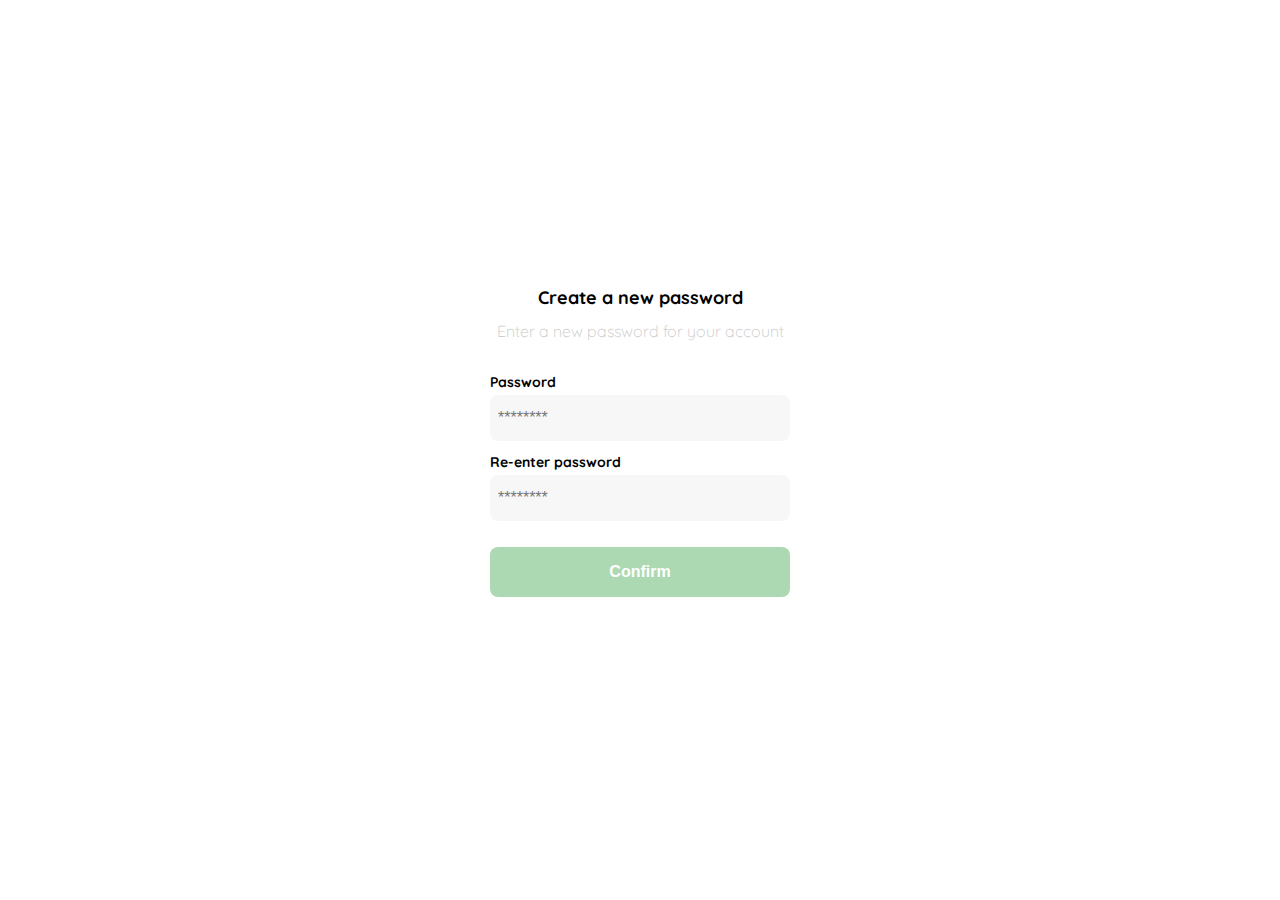
<file: clase1.html>
<!DOCTYPE html>
<html lang="en">
<head>
    <meta charset="UTF-8">
    <meta name="viewport" content="width=>, initial-scale=1.0">
    <link rel="preconnect" href="https://fonts.googleapis.com">
    <link rel="preconnect" href="https://fonts.gstatic.com" crossorigin>
    <link href="https://fonts.googleapis.com/css2?family=Lilita+One&family=Quicksand:wght@300;500;700&family=Rubik:wght@800&display=swap" rel="stylesheet">
    <style>
        :root {
            --white: #ffffff;
            --black: #000000;
            --very-light-pink: #c7c7c7;
            --text-input-field: #f7f7f7;
            --hospital-green: #acd9b2;
            --sm: 14px;
            --md: 16px;
            --lg: 18px;
        }
        body {
            margin: 0;
            font-family: 'Quicksand', sans-serif;
        }
        .login {
            width: 100%;
            height: 100vh;
            display: grid;
            place-items: center;
        }
        .form-container {
            display: grid;
            grid-template-rows: auto 1fr auto;
            width: 300px;
        }
        .logo {
            width: 150px;
            margin-bottom: 48px;
            justify-self: center;
            display: none;
        }
        .title {
            font-size: var(--lg);
            margin-bottom: 12px;
            text-align: center;
        }
        .subtitle {
            color: var(--very-light-pink);
            font-size: var(--md);
            font-weight: 300;
            margin-top: 0;
            margin-bottom: 32px;
            text-align: center;
        }
        .form {
            display: flex;
            flex-direction: column;
        }
        .label {
            font-size: var(--sm);
            font-weight: bold;
            margin-bottom: 4px;
        }
        .input {
            background-color: var(--text-input-field);
            border: none;
            border-radius: 8px;
            height: 30px;
            font-size: var(--md);
            padding: 8px;
            margin-bottom: 12px;
        }
        .primary-button {
            background-color: var(--hospital-green);
            border-radius: 8px;
            border: none;
            color: var(--white);
            height: 50px;
            width: 100%;
            cursor: pointer;
            font-size: var(--md);
            font-weight: bold;
        }
        .login-button {
          margin-top: 14px;
          margin-bottom: 30px;  
        }
        @media (max-width: 640px) {
            .logo {
                display: block;
            }
        }
    </style>
    <title>Document</title>
</head>
<body>
    <div class="login">
        <div class="form-container">
            <img src="./logos/logo_yard_sale.svg" alt="logo" class="logo">

            <h1 class="title">Create a new password</h1>
            <p class="subtitle">Enter a new password for your account</p>

            <form action="/" class="form">
                <label for="password" class="label">Password</label>
                <input type="password" id="password" placeholder="********" class="input input-áserpd">

                <label for="new-password" class="label">Re-enter password</label>
                <input type="password" id="new-password" placeholder="********" class="input input-áserpd">

                <input type="submit" value="Confirm" class="primary-button login-button">
            </form>
        </div>
    </div>
</body>
</html>
</file>
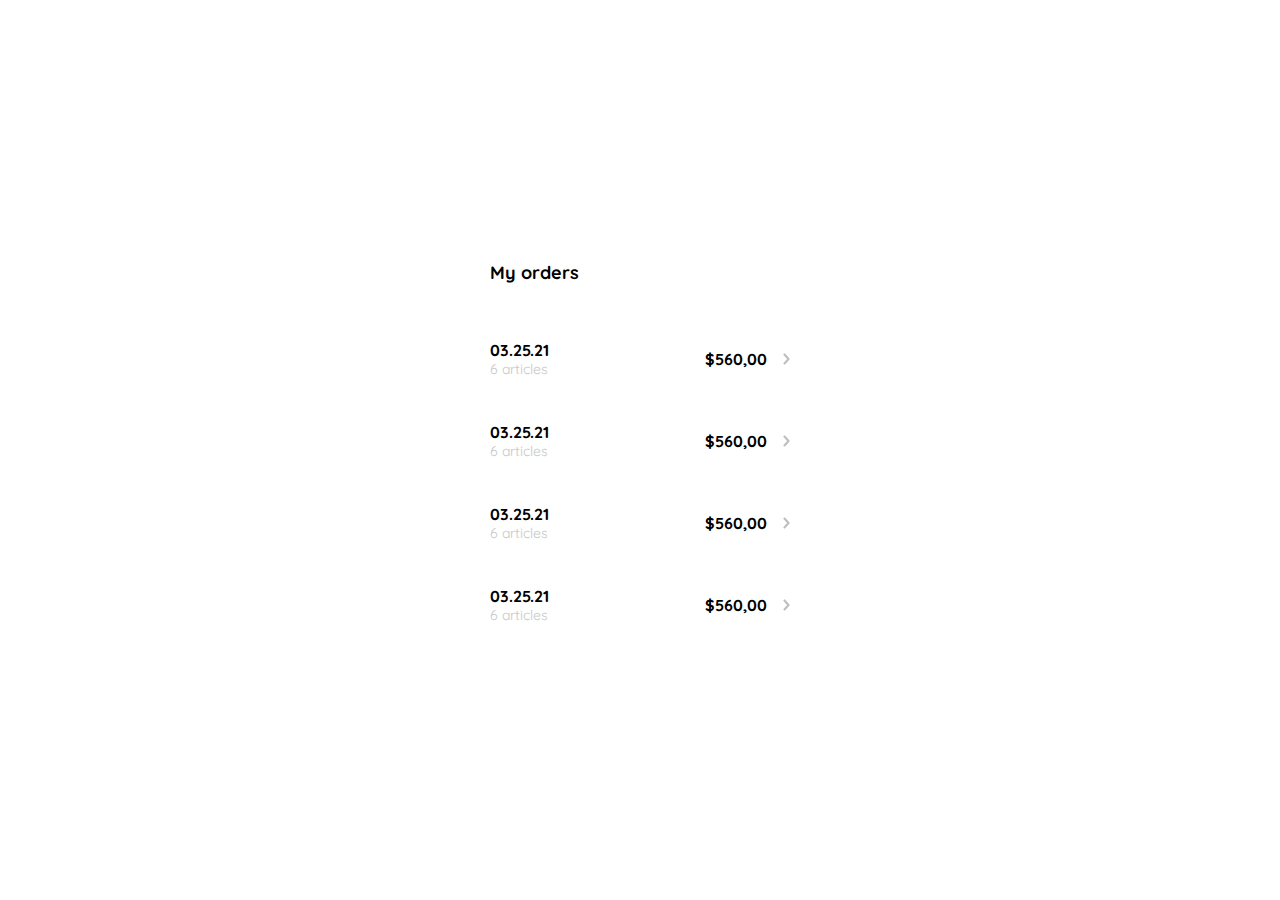
<file: clase10.html>
<!DOCTYPE html>
<html lang="en">
<head>
    <meta charset="UTF-8">
    <meta name="viewport" content="width=device-width, initial-scale=1.0">
    <title>Document</title>
    <link rel="preconnect" href="https://fonts.googleapis.com">
    <link rel="preconnect" href="https://fonts.gstatic.com" crossorigin>
    <link href="https://fonts.googleapis.com/css2?family=Lilita+One&family=Quicksand:wght@300;500;700&family=Rubik:wght@800&display=swap" rel="stylesheet">
    <style>
        :root {
            --white: #ffffff;
            --black: #000000;
            --very-light-pink: #c7c7c7;
            --text-input-field: #f7f7f7;
            --hospital-green: #acd9b2;
            --sm: 14px;
            --md: 16px;
            --lg: 18px;
        }
        body {
            margin: 0;
            font-family: 'Quicksand', sans-serif;
        }
        .my-order {
            width: 100%;
            height: 100vh;
            display: grid;
            place-items: center;
        }
        .title {
            font-size: var(--lg);
            margin-bottom: 40px;
        }
        .my-order-container {
            display: grid;
            grid-template-rows: auto 1fr auto;
            width: 300px;
        }
        .my-order-content {
            display: flex;
            flex-direction: column;
        }
        .order {
            display: grid;
            grid-template-columns: auto 1fr auto;
            gap: 16px;
            align-items: center;
            margin-bottom: 12px;
        }
        .order p:nth-child(1) {
            display: flex;
            flex-direction: column;
        }
        .order p span:nth-child(1) {
            font-size: var(--md);
            font-weight: bold;
        }
        .order p span:nth-child(2) {
            font-size: var(--sm);
            color: var(--very-light-pink);
        }
        .order p:nth-child(2) {
            text-align: end;
            font-weight: bold;
        }
    </style>
</head>
<body>
    <div class="my-order">
        <div class="my-order-container">

            <h1 class="title">My orders</h1>

            <div class="my-order-content">
                <div class="order">
                    <p>
                        <span>03.25.21</span>
                        <span>6 articles</span>
                    </p>
                    <p>$560,00</p>
                    <img src="./icons/flechita.svg" alt="arrow">
                </div>
            </div>

            <div class="my-order-content">
                <div class="order">
                    <p>
                        <span>03.25.21</span>
                        <span>6 articles</span>
                    </p>
                    <p>$560,00</p>
                    <img src="./icons/flechita.svg" alt="arrow">
                </div>
            </div>

            <div class="my-order-content">
                <div class="order">
                    <p>
                        <span>03.25.21</span>
                        <span>6 articles</span>
                    </p>
                    <p>$560,00</p>
                    <img src="./icons/flechita.svg" alt="arrow">
                </div>
            </div>

            <div class="my-order-content">
                <div class="order">
                    <p>
                        <span>03.25.21</span>
                        <span>6 articles</span>
                    </p>
                    <p>$560,00</p>
                    <img src="./icons/flechita.svg" alt="arrow">
                </div>
            </div>
        </div>
    </div>
</body>
</html>
</file>
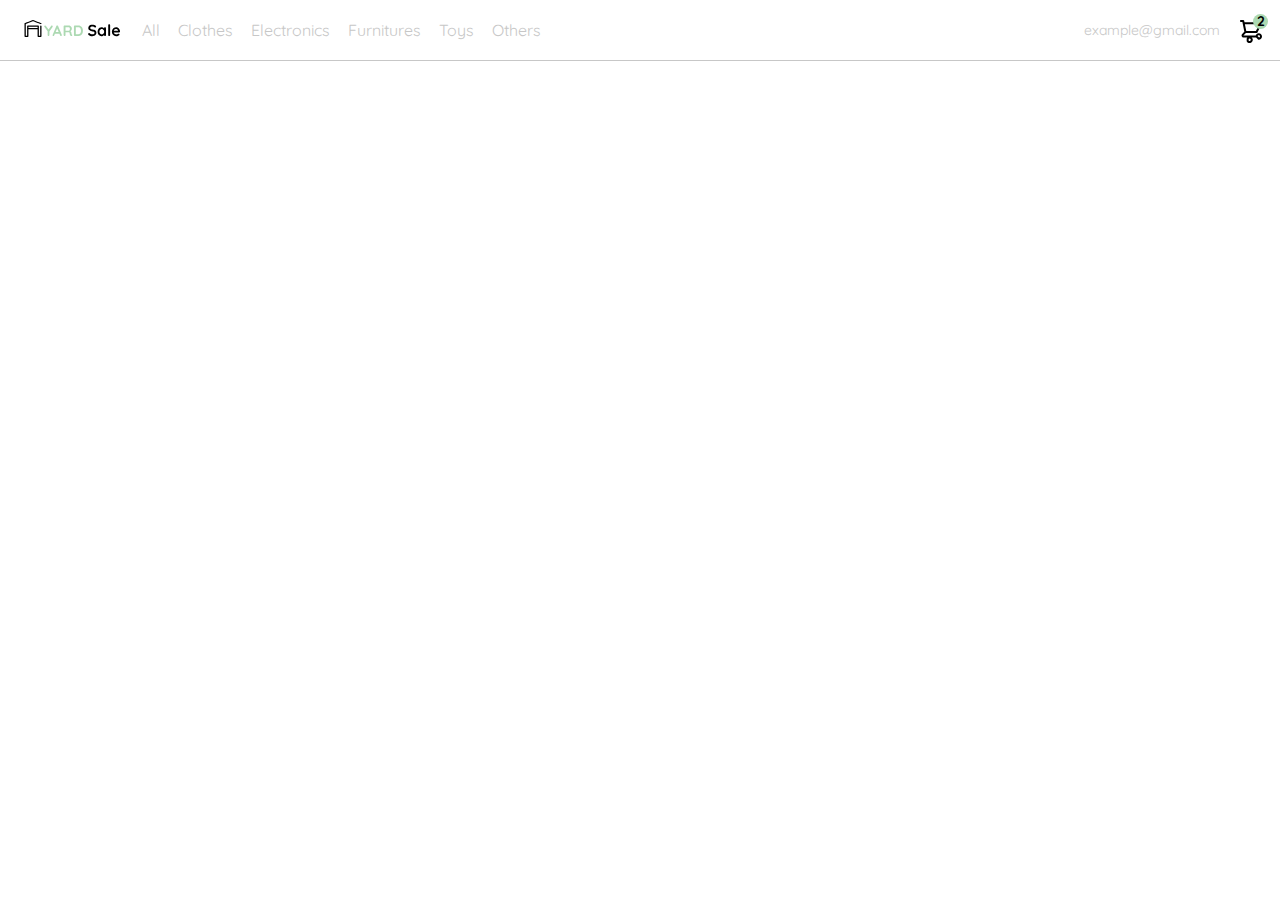
<file: clase11.html>
<!DOCTYPE html>
<html lang="en">
<head>
    <meta charset="UTF-8">
    <meta name="viewport" content="width=device-width, initial-scale=1.0">
    <title>Document</title>
    <link rel="preconnect" href="https://fonts.googleapis.com">
    <link rel="preconnect" href="https://fonts.gstatic.com" crossorigin>
    <link href="https://fonts.googleapis.com/css2?family=Lilita+One&family=Quicksand:wght@300;500;700&family=Rubik:wght@800&display=swap" rel="stylesheet">
    <style>
        :root {
            --white: #ffffff;
            --black: #000000;
            --very-light-pink: #c7c7c7;
            --text-input-field: #f7f7f7;
            --hospital-green: #acd9b2;
            --sm: 14px;
            --md: 16px;
            --lg: 18px;
        }
        body {
            margin: 0;
            font-family: 'Quicksand', sans-serif;
        }
        nav {
            display: flex;
            justify-content: space-between;
            padding: 0 24px;
            border-bottom: 1px solid var(--very-light-pink);
        }
        .menu {
            display: none;
        }
        .logo {
            width: 100px;
        }
        .navbar-left ul,
        .navbar-right ul {
            list-style: none;
            padding: 0;
            margin: 0;
            display: flex;
            align-items: center;
            height: 60px;
        }
        .navbar-left {
            display: flex;
        }
        .navbar-left ul {
            margin-left: 12px;
        }
        .navbar-left ul li a,
        .navbar-right ul li a {
            text-decoration: none;
            color: var(--very-light-pink);
            border: 1px solid var(--white);
            padding: 8px;
            border-radius: 8px;
        }
        .navbar-left ul li a:hover,
        .navbar-right ul li a:hover {
            border: 1px solid var(--hospital-green);
            color: var(--hospital-green);
        }
        .navbar-email {
            color: var(--very-light-pink);
            font-size: var(--sm);
            margin-right: 12px;
        }
        .navbar-shopping-cart {
            position: relative;
            top: 3px;
            right: -7px;
        }
        .navbar-shopping-cart div {
            width: 15px;
            height: 15px;
            background-color: var(--hospital-green);
            border-radius: 50%;
            font-size: var(--sm);
            font-weight: bold;
            position: absolute;
            top: -5px;
            right: -5px;
            display: flex;
            align-items: center;
            justify-content: center;
        }
        @media (max-width: 640px) {
            .menu {
                display: block;
            }
            .navbar-left ul {
                display: none;
            }
            .navbar-email {
                display: none;
            }
        }
    </style>
</head>
<body>
    <nav>
        <img src="./icons/icon_menu.svg" alt="menu" class="menu">

        <div class="navbar-left">
            <img src="./logos/logo_yard_sale.svg" alt="logo">

            <ul>
                <li>
                    <a href="/">All</a>
                </li>
                <li>
                    <a href="/">Clothes</a>
                </li>
                <li>
                    <a href="/">Electronics</a>
                </li>
                <li>
                    <a href="/">Furnitures</a>
                </li>
                <li>
                    <a href="/">Toys</a>
                </li>
                <li>
                    <a href="/">Others</a>
                </li>
            </ul>
        </div>

        <div class="navbar-right">
            <ul>
                <li class="navbar-email">example@gmail.com</li>
                <li class="navbar-shopping-cart">
                    <img src="./icons/icon_shopping_cart.svg" alt="shopping cart">
                    <div>2</div>
                </li>
            </ul>
        </div>
    </nav>
</body>
</html>
</file>
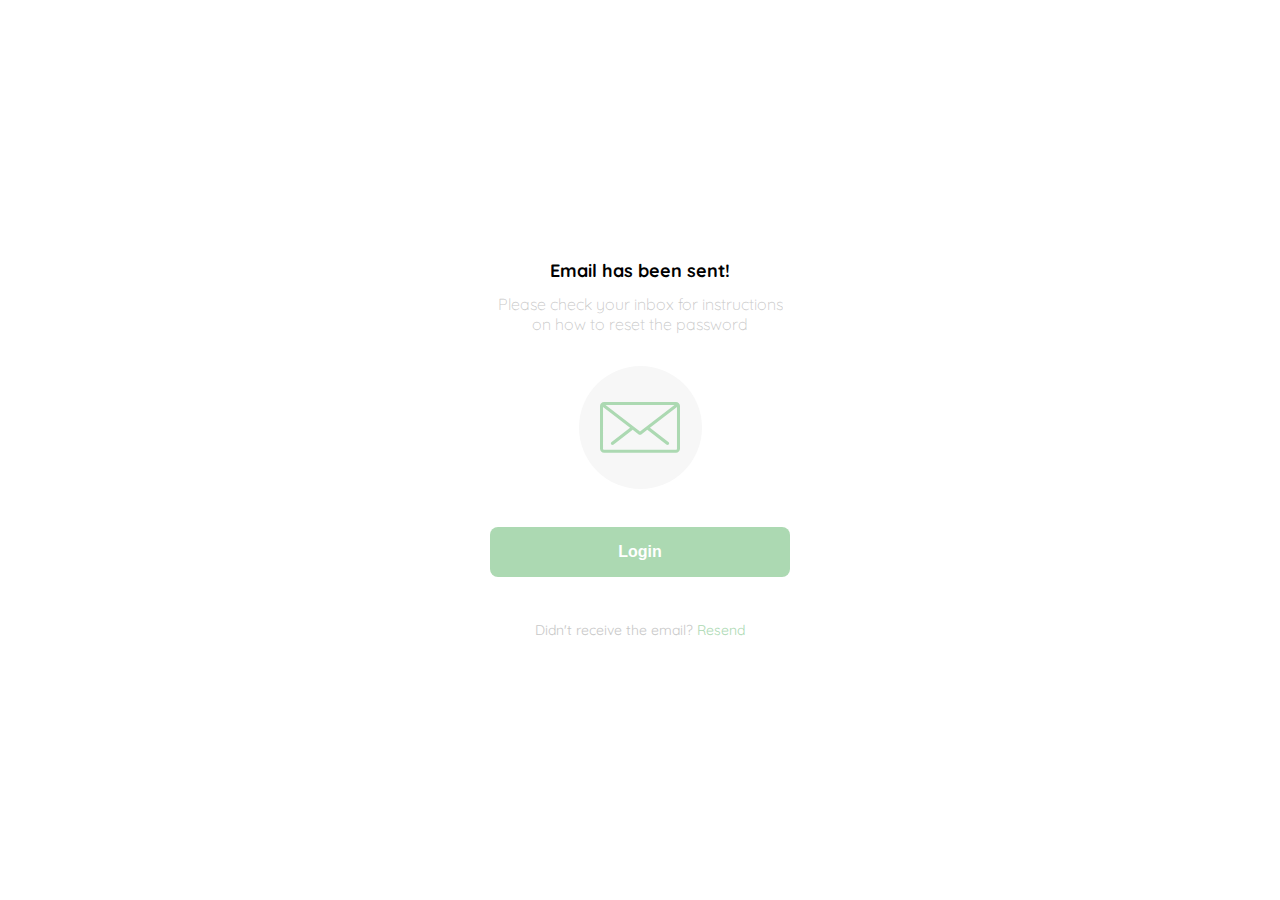
<file: clase2.html>
<!DOCTYPE html>
<html lang="en">
<head>
    <meta charset="UTF-8">
    <meta name="viewport" content="width=>, initial-scale=1.0">
    <link rel="preconnect" href="https://fonts.googleapis.com">
    <link rel="preconnect" href="https://fonts.gstatic.com" crossorigin>
    <link href="https://fonts.googleapis.com/css2?family=Lilita+One&family=Quicksand:wght@300;500;700&family=Rubik:wght@800&display=swap" rel="stylesheet">
    <style>
        :root {
            --white: #ffffff;
            --black: #000000;
            --very-light-pink: #c7c7c7;
            --text-input-field: #f7f7f7;
            --hospital-green: #acd9b2;
            --sm: 14px;
            --md: 16px;
            --lg: 18px;
        }
        body {
            margin: 0;
            font-family: 'Quicksand', sans-serif;
        }
        .login {
            width: 100%;
            height: 100vh;
            display: grid;
            place-items: center;
        }
        .form-container {
            display: grid;
            grid-template-rows: auto 1fr auto;
            width: 300px;
            justify-items: center;
        }
        .logo {
            width: 150px;
            margin-bottom: 48px;
            justify-self: center;
            display: none;
        }
        .title {
            font-size: var(--lg);
            margin-bottom: 12px;
            text-align: center;
        }
        .subtitle {
            color: var(--very-light-pink);
            font-size: var(--md);
            font-weight: 300;
            margin-top: 0;
            margin-bottom: 32px;
            text-align: center;
        }
        .email-image {
            width: 123px;
            height: 123px;
            border-radius: 50%;
            background-color: var(--text-input-field);
            display: flex;
            justify-content: center;
            align-items: center;
            margin-bottom: 24px;
        }
        .email-image img {
            width: 80px;
        }
        .resend {
            font-size: var(--sm);
        }
        .resend span {
            color: var(--very-light-pink);
        }
        .resend a {
            color: var(--hospital-green);
            text-decoration: none;
        }
        .primary-button {
            background-color: var(--hospital-green);
            border-radius: 8px;
            border: none;
            color: var(--white);
            height: 50px;
            width: 100%;
            cursor: pointer;
            font-size: var(--md);
            font-weight: bold;
        }
        .login-button {
          margin-top: 14px;
          margin-bottom: 30px;  
        }
        @media (max-width: 640px) {
            .logo {
                display: block;
            }
        }
    </style>
    <title>Document</title>
</head>
<body>
    <div class="login">
        <div class="form-container">
            <img src="./logos/logo_yard_sale.svg" alt="logo" class="logo">

            <h1 class="title">Email has been sent!</h1>
            <p class="subtitle">Please check your inbox for instructions on how to reset the password</p>

            <div class="email-image">
                <img src="./icons/email.svg" alt="email">
            </div>

            <button class="primary-button login-button">Login</button>

            <p class="resend">
                <span>Didn't receive the email?</span>
                <a href="/">Resend</a>
            </p>
        </div>
    </div>
</body>
</html>
</file>
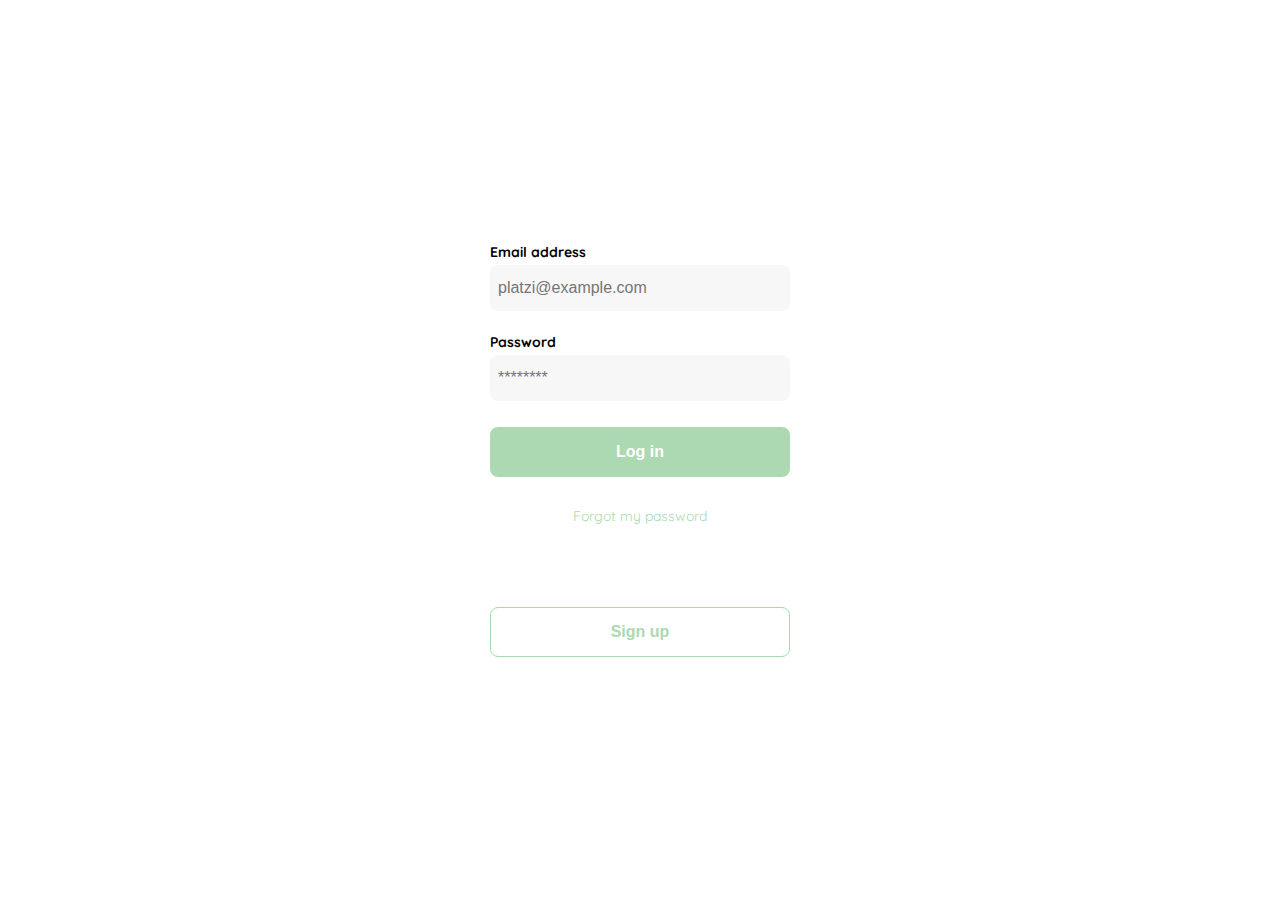
<file: clase3.html>
<!DOCTYPE html>
<html lang="en">
<head>
    <meta charset="UTF-8">
    <meta name="viewport" content="width=>, initial-scale=1.0">
    <link rel="preconnect" href="https://fonts.googleapis.com">
    <link rel="preconnect" href="https://fonts.gstatic.com" crossorigin>
    <link href="https://fonts.googleapis.com/css2?family=Lilita+One&family=Quicksand:wght@300;500;700&family=Rubik:wght@800&display=swap" rel="stylesheet">
    <style>
        :root {
            --white: #ffffff;
            --black: #000000;
            --very-light-pink: #c7c7c7;
            --text-input-field: #f7f7f7;
            --hospital-green: #acd9b2;
            --sm: 14px;
            --md: 16px;
            --lg: 18px;
        }
        body {
            margin: 0;
            font-family: 'Quicksand', sans-serif;
        }
        .login {
            width: 100%;
            height: 100vh;
            display: grid;
            place-items: center;
        }
        .form-container {
            display: grid;
            grid-template-rows: auto 1fr auto;
            width: 300px;
        }
        .logo {
            width: 150px;
            margin-bottom: 48px;
            justify-self: center;
            display: none;
        }
        .form {
            display: flex;
            flex-direction: column;
            margin-bottom: 30px;
        }
        .form a {
            color: var(--hospital-green);
            font-size: var(--sm);
            text-align: center;
            text-decoration: none;
            margin-bottom: 52px;
        }
        .label {
            font-size: var(--sm);
            font-weight: bold;
            margin-bottom: 4px;
        }
        .input {
            background-color: var(--text-input-field);
            border: none;
            border-radius: 8px;
            height: 30px;
            font-size: var(--md);
            padding: 8px;
            margin-bottom: 12px;
        }
        .input-email {
            margin-bottom: 22px;
        }
        .primary-button {
            background-color: var(--hospital-green);
            border-radius: 8px;
            border: none;
            color: var(--white);
            height: 50px;
            width: 100%;
            cursor: pointer;
            font-size: var(--md);
            font-weight: bold;
        }
        .secondary-button {
            background-color: var(--white);
            border-radius: 8px;
            border: 1px solid var(--hospital-green);
            color: var(--hospital-green);
            height: 50px;
            width: 100%;
            cursor: pointer;
            font-size: var(--md);
            font-weight: bold;
        }
        .login-button {
          margin-top: 14px;
          margin-bottom: 30px;  
        }
        @media (max-width: 640px) {
            .logo {
                display: block;
            }
            .form {
                margin-bottom: 90px;
            }
        }
    </style>
    <title>Document</title>
</head>
<body>
    <div class="login">
        <div class="form-container">
            <img src="./logos/logo_yard_sale.svg" alt="logo" class="logo">

            <form action="/" class="form">
                <label for="email" class="label">Email address</label>
                <input type="text" id="email" placeholder="platzi@example.com" class="input input-email">

                <label for="password" class="label">Password</label>
                <input type="password" id="password" placeholder="********" class="input input-password">

                <input type="submit" value="Log in" class="primary-button login-button">

                <a href="/">Forgot my password</a>
            </form>

            <button class="secondary-button singup-button">Sign up</button>
        </div>
    </div>
</body>
</html>
</file>
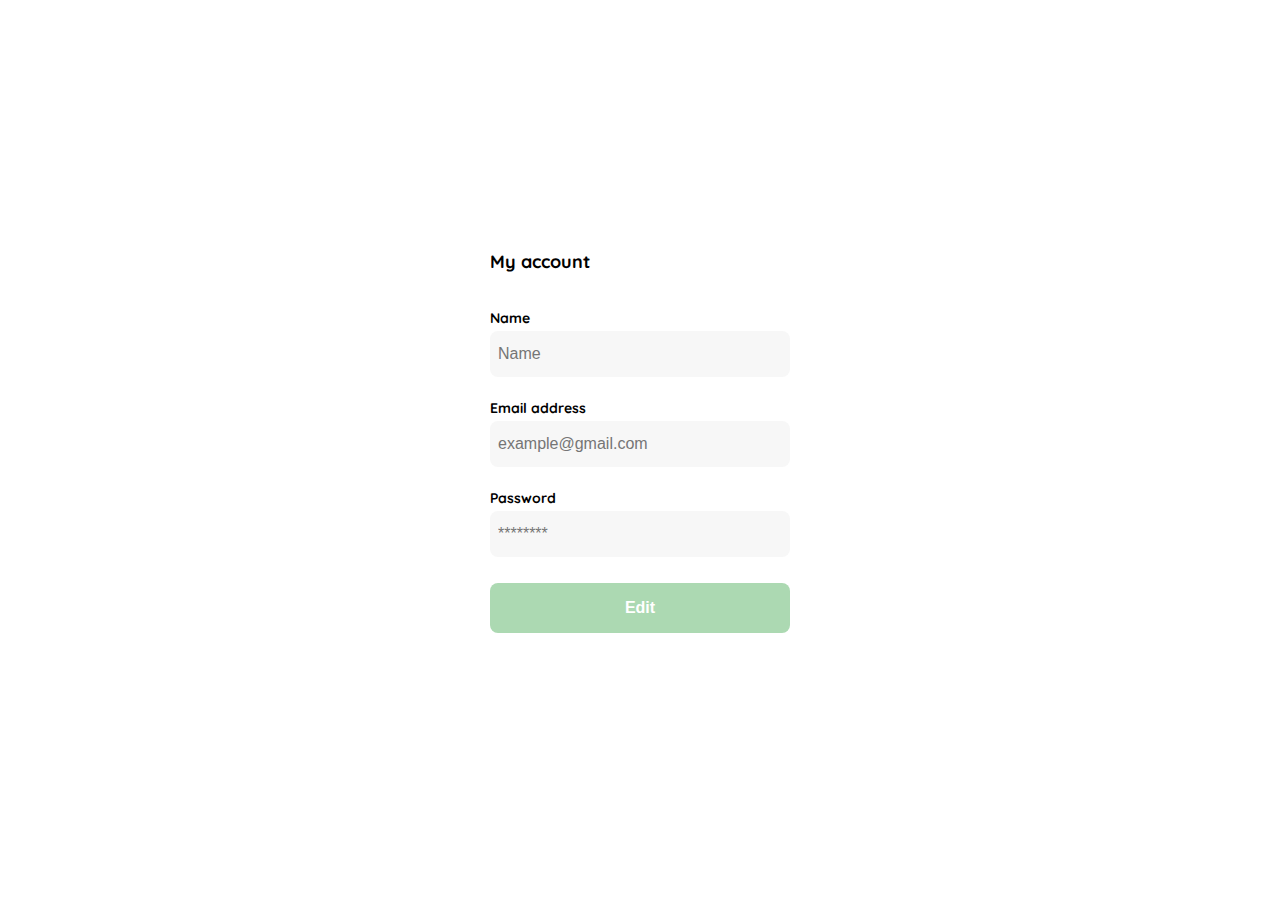
<file: clase4.html>
<!DOCTYPE html>
<html lang="en">
<head>
    <meta charset="UTF-8">
    <meta name="viewport" content="width=>, initial-scale=1.0">
    <link rel="preconnect" href="https://fonts.googleapis.com">
    <link rel="preconnect" href="https://fonts.gstatic.com" crossorigin>
    <link href="https://fonts.googleapis.com/css2?family=Lilita+One&family=Quicksand:wght@300;500;700&family=Rubik:wght@800&display=swap" rel="stylesheet">
    <style>
        :root {
            --white: #ffffff;
            --black: #000000;
            --very-light-pink: #c7c7c7;
            --text-input-field: #f7f7f7;
            --hospital-green: #acd9b2;
            --sm: 14px;
            --md: 16px;
            --lg: 18px;
        }
        body {
            margin: 0;
            font-family: 'Quicksand', sans-serif;
        }
        .login {
            width: 100%;
            height: 100vh;
            display: grid;
            place-items: center;
        }
        .form-container {
            display: grid;
            grid-template-rows: auto 1fr auto;
            width: 300px;
        }
        .logo {
            width: 150px;
            margin-bottom: 48px;
            justify-self: center;
            display: none;
        }
        .title {
            font-size: var(--lg);
            margin-bottom: 36px;
            text-align: start;
        }
        .form {
            display: flex;
            flex-direction: column;
        }
        .form div {
            display: flex;
            flex-direction: column;
        }
        .label {
            font-size: var(--sm);
            font-weight: bold;
            margin-bottom: 4px;
        }
        .input {
            background-color: var(--text-input-field);
            border: none;
            border-radius: 8px;
            height: 30px;
            font-size: var(--md);
            padding: 8px;
            margin-bottom: 12px;
        }
        .input-name,
        .input-email,
        .input-password {
            margin-bottom: 22px;
        }
        .primary-button {
            background-color: var(--hospital-green);
            border-radius: 8px;
            border: none;
            color: var(--white);
            height: 50px;
            width: 100%;
            cursor: pointer;
            font-size: var(--md);
            font-weight: bold;
        }
        .login-button {
          margin-top: 14px;
          margin-bottom: 30px;  
        }
        @media (max-width: 640px) {
            .form-container {
                height: 100%;
            }
            .form {
                height: 100%;
                justify-content: space-between;
            }
        }
    </style>
    <title>Document</title>
</head>
<body>
    <div class="login">
        <div class="form-container">
            <h1 class="title">My account</h1>

            <form action="/" class="form">
                <div>
                <label for="name" class="label">Name</label>
                <input type="text" id="name" placeholder="Name" class="input input-name">

                <label for="email" class="label">Email address</label>
                <input type="text" id="email" placeholder="example@gmail.com" class="input input-email">

                <label for="password" class="label">Password</label>
                <input type="password" id="password" placeholder="********" class="input input-áserpd">
                </div>
                
                <input type="submit" value="Edit" class="primary-button login-button">
            </form>
        </div>
    </div>
</body>
</html>
</file>
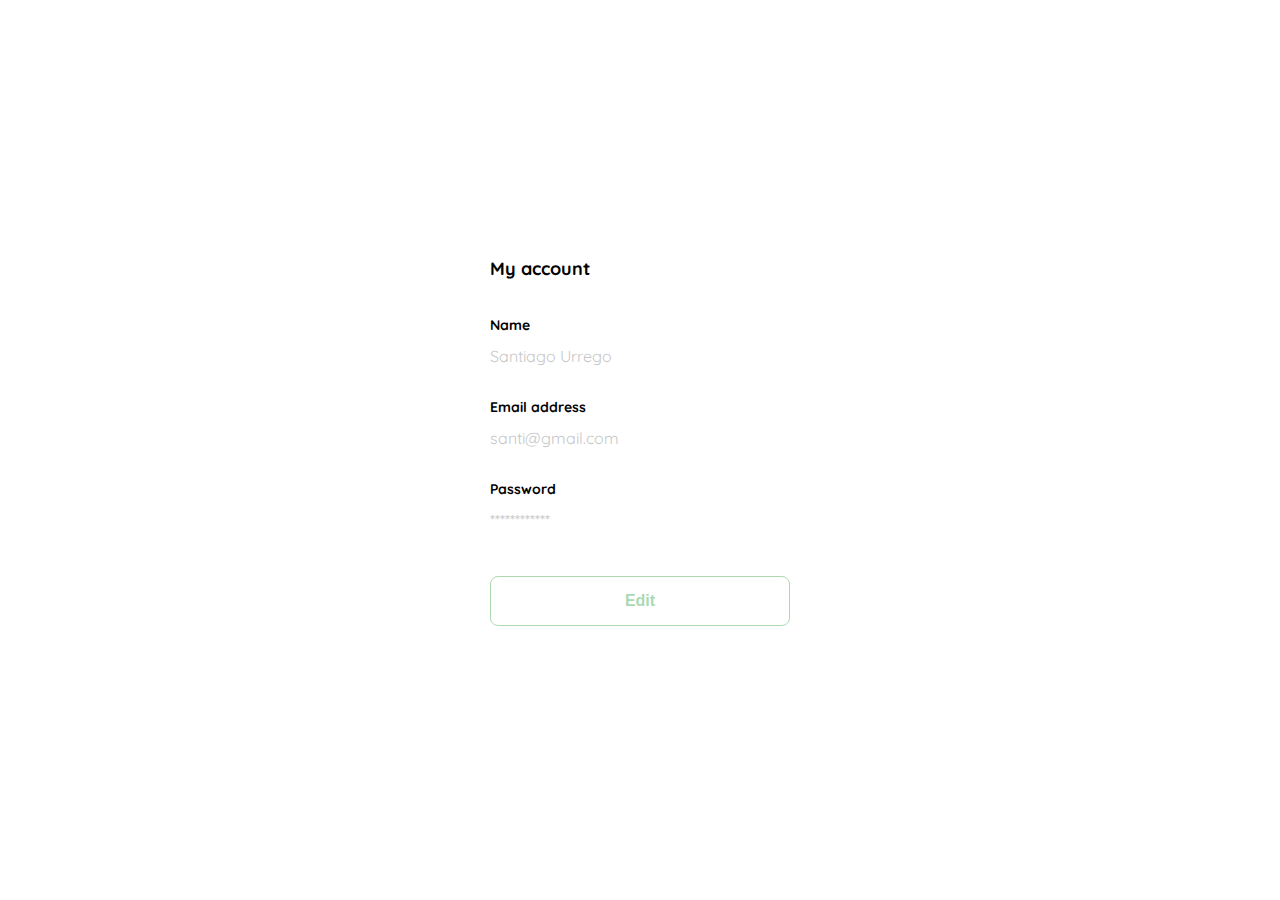
<file: clase5.html>
<!DOCTYPE html>
<html lang="en">
<head>
    <meta charset="UTF-8">
    <meta name="viewport" content="width=>, initial-scale=1.0">
    <link rel="preconnect" href="https://fonts.googleapis.com">
    <link rel="preconnect" href="https://fonts.gstatic.com" crossorigin>
    <link href="https://fonts.googleapis.com/css2?family=Lilita+One&family=Quicksand:wght@300;500;700&family=Rubik:wght@800&display=swap" rel="stylesheet">
    <style>
        :root {
            --white: #ffffff;
            --black: #000000;
            --very-light-pink: #c7c7c7;
            --text-input-field: #f7f7f7;
            --hospital-green: #acd9b2;
            --sm: 14px;
            --md: 16px;
            --lg: 18px;
        }
        body {
            margin: 0;
            font-family: 'Quicksand', sans-serif;
        }
        .login {
            width: 100%;
            height: 100vh;
            display: grid;
            place-items: center;
        }
        .form-container {
            display: grid;
            grid-template-rows: auto 1fr auto;
            width: 300px;
        }
        .logo {
            width: 150px;
            margin-bottom: 48px;
            justify-self: center;
            display: none;
        }
        .title {
            font-size: var(--lg);
            margin-bottom: 36px;
            text-align: start;
        }
        .form {
            display: flex;
            flex-direction: column;
        }
        .form div {
            display: flex;
            flex-direction: column;
        }
        .label {
            font-size: var(--sm);
            font-weight: bold;
            margin-bottom: 4px;
        }
        .value {
            color: var(--very-light-pink);
            font-size: var(--md);
            margin: 8px 0 32px 0;
        }
        .secondary-button {
            background-color: var(--white);
            border-radius: 8px;
            border: 1px solid var(--hospital-green);
            color: var(--hospital-green);
            height: 50px;
            width: 100%;
            cursor: pointer;
            font-size: var(--md);
            font-weight: bold;
        }
        .login-button {
          margin-top: 14px;
          margin-bottom: 30px;  
        }
        @media (max-width: 640px) {
            .form-container {
                height: 100%;
            }
            .form {
                height: 100%;
                justify-content: space-between;
            }
        }
    </style>
    <title>Document</title>
</head>
<body>
    <div class="login">
        <div class="form-container">
            <h1 class="title">My account</h1>

            <form action="/" class="form">
                <div>
                <label for="name" class="label">Name</label>
                <p class="value">Santiago Urrego</p>

                <label for="email" class="label">Email address</label>
                <p class="value">santi@gmail.com</p>

                <label for="password" class="label">Password</label>
                <p class="value">************</p>  
                </div>
                
                <input type="submit" value="Edit" class="secondary-button login-button">
            </form>
        </div>
    </div>
</body>
</html>
</file>
